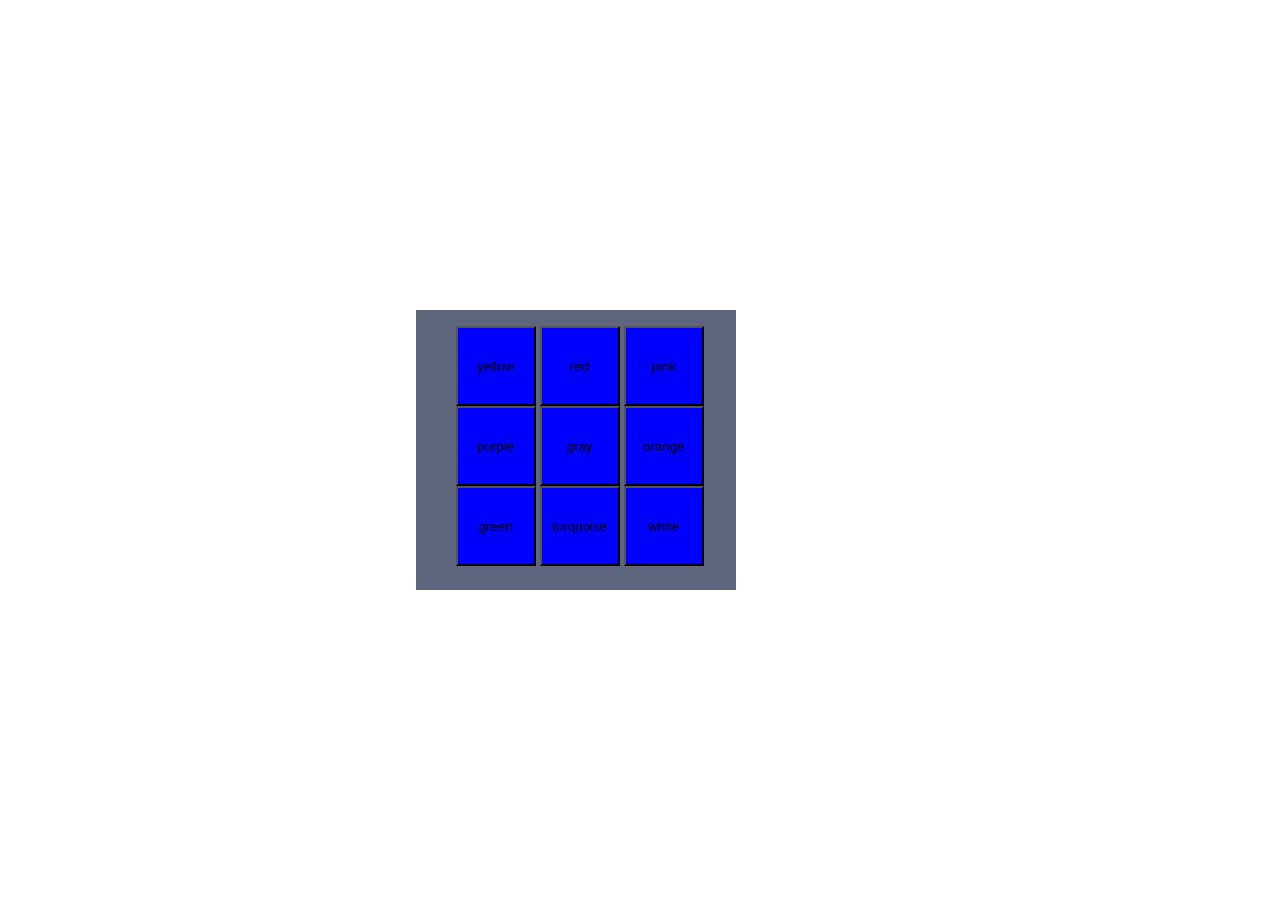
<file: changing boxes color/index.html>
<!DOCTYPE html>
<html lang="en">
<head>
    <meta charset="UTF-8">
    <meta name="viewport" content="width=device-width, initial-scale=1.0">
    <title>Boxes</title>
    <link rel="stylesheet" href="style.css">
</head>
<body>
    <container>
        <ul id="grid" class="change">
            <button>yellow</button>
            <button>red</button>
            <button>pink</button>
            <br>
            <button>purple</button>
            <button>gray</button>
            <button>orange</button>
            <br>
            <button>green</button>
            <button>turquoise</button>
            <button>white</button>
        </ul>
    </container>

    <script src="script.js"></script>
</body>
</html>
</file>
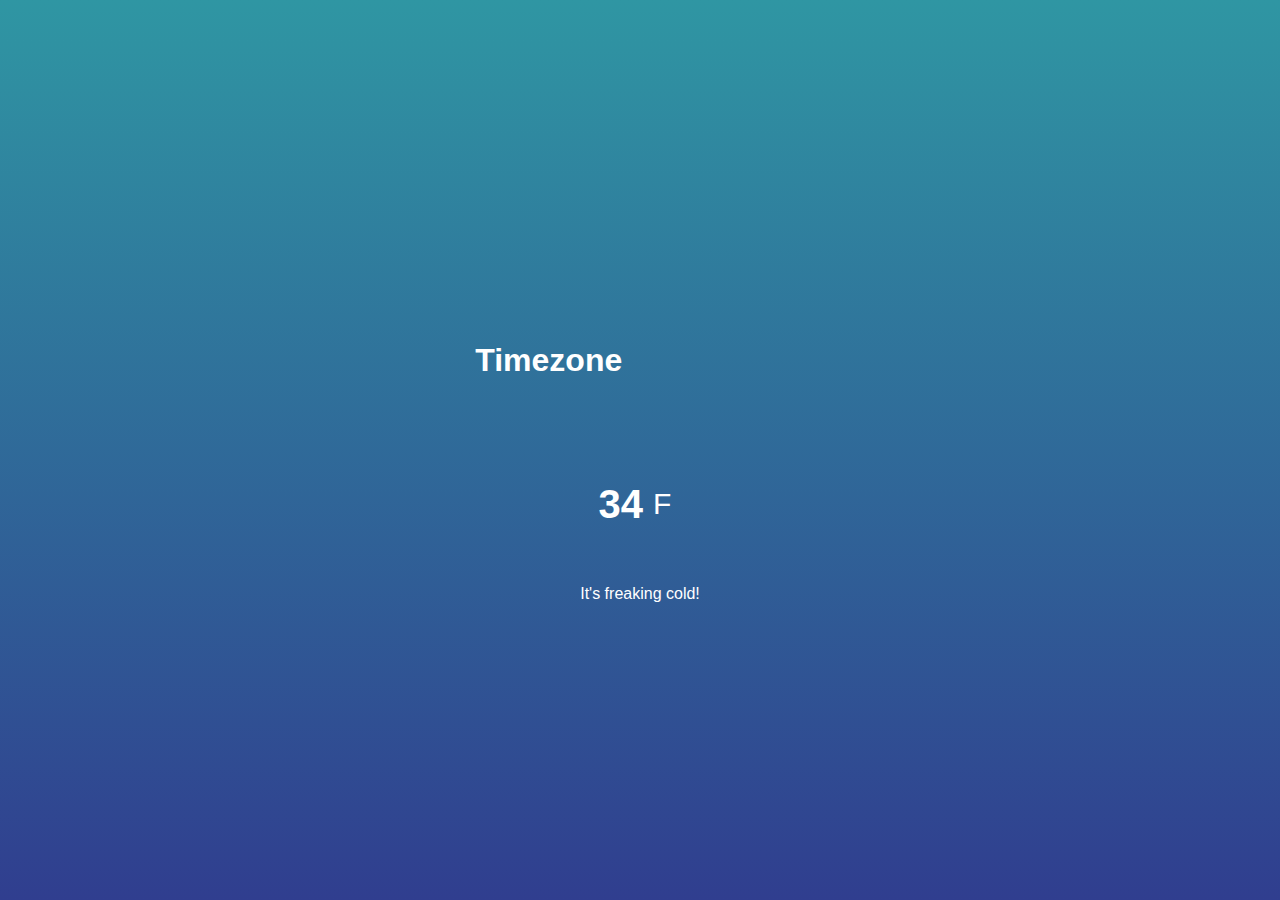
<file: exercise-1 Weather App/index.html>
<!DOCTYPE html>
<html lang="en">
<head>
    <meta charset="UTF-8">
    <meta name="viewport" content="width=device-width, initial-scale=1.0">
    <meta http-equiv="X-UA-Compatible" content="ie=edge">
    <link rel="stylesheet" href="style/style.css"/>
    <title>Weather</title>
</head>
<body>
<container>
<div class="location">
    <h1 class="location-timezone">Timezone</h1>
    <canvas class="icon" width="128" height="128"></canvas>   
</div>
<div class="temperature">
    <div class="degree-section">
    <h2 class="temperature-degree">34</h2>
    <span>F</span>
</div>
    <div class="temperature-description">It's freaking cold!</div>
</div>
</container>


    <script src="script.js"> </script>
    <script src="skycons.js"> </script>
</body>
</html>
</file>
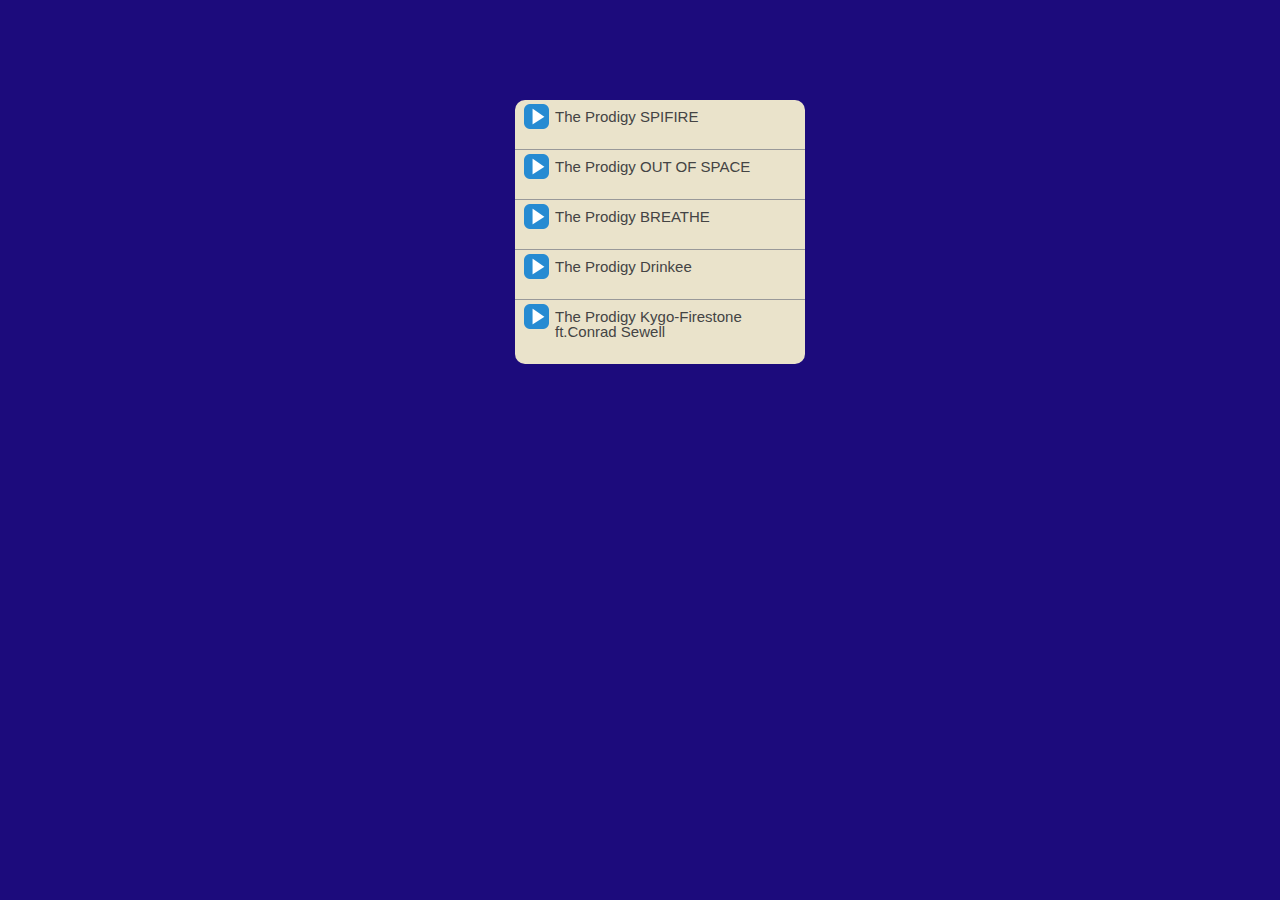
<file: Music Player/index.html>
<!DOCTYPE html>
<html lang="en">
<head>
    <meta charset="UTF-8">
    <meta name="viewport" content="width=device-width, initial-scale=1.0">
    <title>Music Player</title>
    <link rel="stylesheet" href="style.css">

</head>
<body>
    <ul class="player">
        <li data-src="audio/The Prodigy-Spitfire.mp3">The Prodigy SPIFIRE</li>
        <li data-src="audio/The Prodigy-Out Of Space.mp3">The Prodigy OUT OF SPACE</li>
        <li data-src="audio/The Prodigy-Breathe.mp3">The Prodigy BREATHE</li>
        <li data-src="audio/SOFI TUKKER-Drinkee.mp3">The Prodigy Drinkee</li>
        <li data-src="audio/Kygo-Firestone ft.Conrad Sewell.mp3">The Prodigy Kygo-Firestone ft.Conrad Sewell</li>
    </ul>
    <script src="script.js"></script>
</body>
</html>
</file>
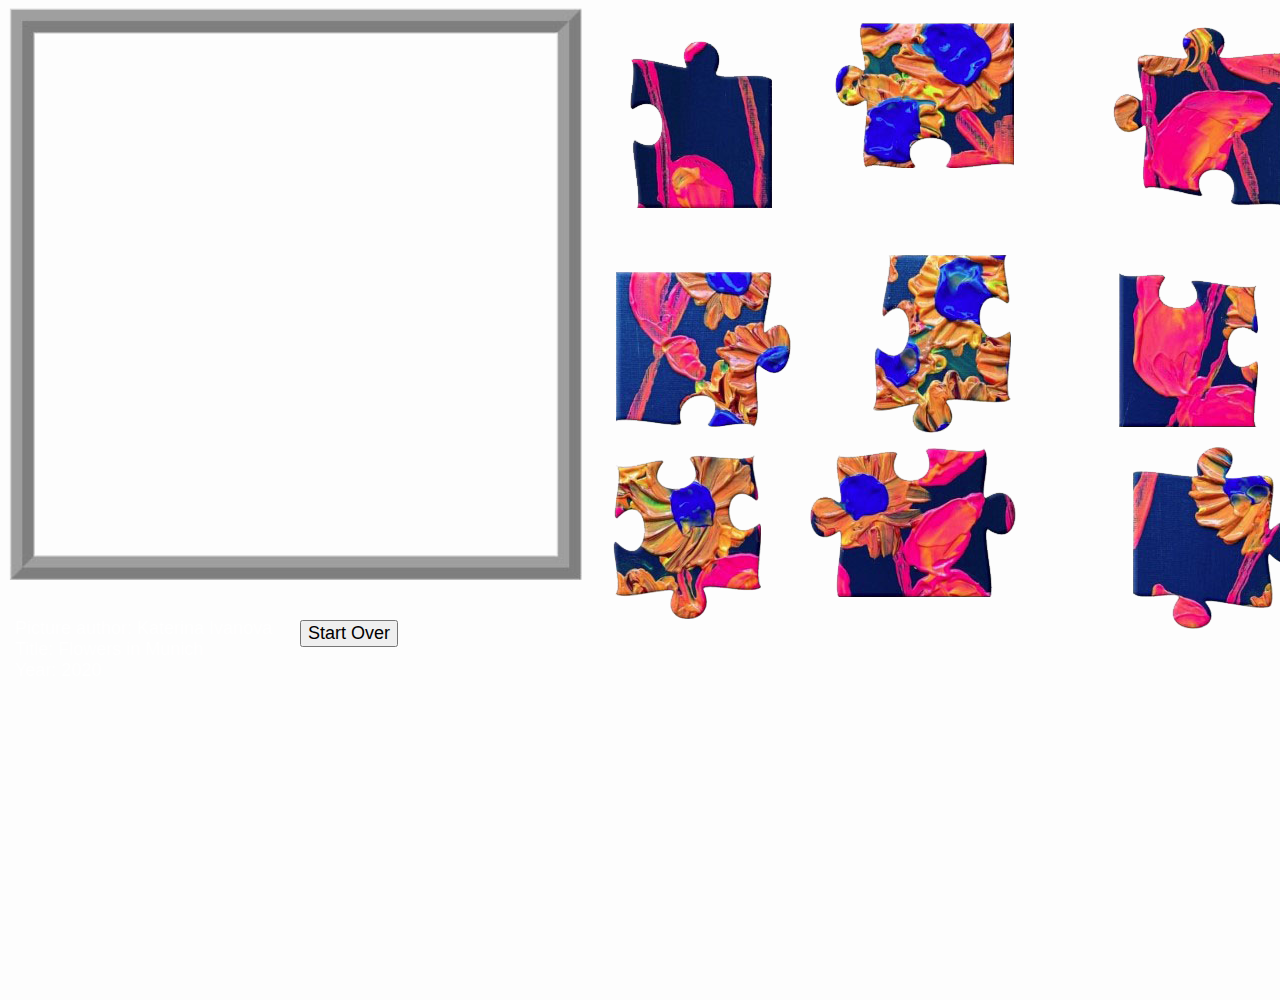
<file: puzzle_maker/index.html>
<!DOCTYPE html>
<html lang="en">
<head>
    <meta charset="UTF-8">
    <meta name="viewport" content="width=device-width, initial-scale=1.0">
    <meta name="apple-mobile-web-app-capable" content="yes">
    <title>Puzzle solver</title>
    <link rel="stylesheet" href="style.css">
    
</head>
<body>
    <img draggable="true" id="border" src= "images/border.svg" alt="" style="position: absolute; z-index: 5; width: 600px;">
    <img draggable="true" id="part1" src= "images/part1.svg" alt="" style="position: absolute; left: 600px; z-index: 5;">
    <img draggable="true" id="part2" src= "images/part2.svg" alt="" style="position: absolute; left: 800px; z-index: 5;">
    <img draggable="true" id="part3" src= "images/part3.svg" alt="" style="position: absolute; left: 1100px; z-index: 5;">
    <img draggable="true" id="part4" src= "images/part4.svg" alt="" style="position: absolute; left: 600px; top:250px; z-index: 6;">
    <img draggable="true" id="part5" src= "images/part5.svg" alt="" style="position: absolute; left: 850px; top:230px; z-index: 6;">
    <img draggable="true" id="part6" src= "images/part6.svg" alt="" style="position: absolute; left: 1100px; top:250px; z-index: 6;">
    <img draggable="true" id="part7" src= "images/part7.svg" alt="" style="position: absolute; left: 600px; top:430px; z-index: 6;">
    <img draggable="true" id="part8" src= "images/part8.svg" alt="" style="position: absolute; left: 800px; top:430px; z-index: 6;">
    <img draggable="true" id="part9" src= "images/part9.svg" alt="" style="position: absolute; left: 1100px; top:430px; z-index: 6;">
    <p><a href="https://www.etsy.com/shop/ARTDesignKaterina">Picture author: Katerina Ivanova<br>Title: Flowers in Munich<br>Year: 2020</a></p>
    <button>Start Over</button>
    <script src="script.js"></script>
</body>
</html>
</file>
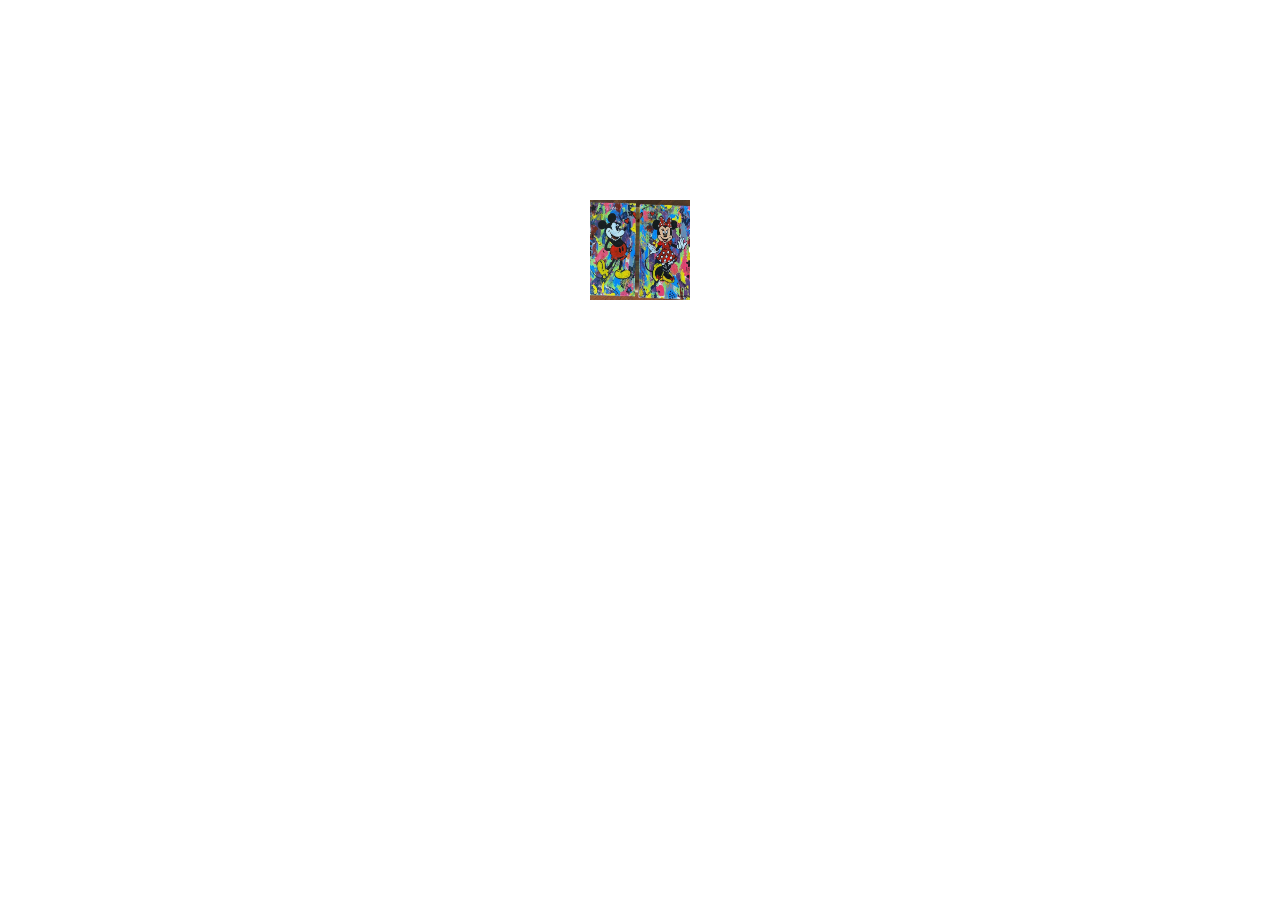
<file: Spinner/index.html>
<!DOCTYPE html>
<html lang="en">
<head>
    <meta charset="UTF-8">
    <meta name="viewport" content="width=device-width, initial-scale=1.0">
    <title>Document</title>
    <link rel="stylesheet" href="style.css">
</head>
<body>
    <img class="preview" src="image/picture9.jpg" alt="Mickey and Minney world">
    <div class="overlay"></div>
    <script src="script.js"></script>
</body>
</html>
</file>
<file: changing boxes color/style.css>
*{
    box-sizing: border-box;
	/* margin: 0 auto;
	padding: 0;
    font-family: 'Harabara Bold', Arial, sans-serif;
    font-weight:normal;
    font-style:normal; */

}

container{
    background-color: rgb(93, 102, 124);
    width: 320px;
    height: 280px;
    position: absolute;
    left: 45%;
    top: 50%;
    transform: translate(-50%, -50%);

}
button{
    width: 80px;
    height: 80px;
    position: relative;
    padding: 2px;
    background-color: blue;
    cursor: pointer;
}
</file>
<file: exercise-1 Weather App/style/style.css>
*{
    margin: 0;
    padding: 0;
    box-sizing: border-box;
}

container{
    height: 100vh;
    display: flex;
    justify-content: center;
    flex-direction: column;
    align-items: center; 
    background: linear-gradient(rgb(47, 150, 163), rgb(48, 62, 143));
    font-family: sans-serif;
    color: white
}

.location, .temperature {
    height: 20vh;
    width: 30%;
    display: flex;
    justify-content: space-around;
    align-items: center;
}
.temperature{
    flex-direction: column;
}
.degree-section{
    display: flex;
    align-items: center;
    cursor: pointer;
}
.degree-section span {
    margin: 10px;
    font-size: 30px;
}
.degree-section h2 {
    font-size: 40px;
}
</file>
<file: Music Player/style.css>
body {
	font: normal 15px/15px Arial;
	background: #1c0b7c;
}

ul.player {
    width: 290px;
	margin: 0 auto;
	margin-top: 100px;
	list-style: none;
}

ul.player li {
	border-bottom: 1px solid #999;
	color: #444;
	padding: 9px 5px 25px 40px;
	background: url(images/media_btn.png) no-repeat 8px 7px;
	background-color: #EAE3CB;
	background-position: 9px 4px;
	cursor: pointer;
}

ul.player li:first-child {
    border-top-left-radius: 10px;
	border-top-right-radius: 10px;
	border-top: none;
}

ul.player li:last-child {
	border-bottom-left-radius: 10px;
	border-bottom-right-radius: 10px;
	border-bottom: none;
}

ul.player li:hover {
	background-color: #475B62;
	color: rgba(252, 244, 220, 0.664);
}

ul.player li#playing {
	background: url(images/media_play_btn.png) no-repeat 8px 7px;
	background-color: #FCF4DC;
	color: #2176C7;
	font-weight: bold;
	background-position: 9px 4px;
}

ul.player li#paused {
	background: url(images/media_pause_btn.png) no-repeat 8px 7px;
	background-color: #666;
	color: #FFF;
	font-weight: bold;
	background-position: 9px 4px;
}
</file>
<file: puzzle_maker/style.css>
body{
    background: rgba(252, 252, 252, 0.596);
    margin: 0;
    padding: 0;
    width: 1000px;
    height: 1000px;
}

[draggable]{
    cursor: move;
}

p{
    font-family: Arial, Helvetica, sans-serif;
    font-size: large;
    font-weight: 100;
    position: absolute;
    top: 600px;
    left: 15px;
}

p a {
    
    color: rgb(255, 255, 255);
    text-decoration: none;

}

button{
    font-family: Arial, Helvetica, sans-serif;
    font-size: large;
    font-weight: 100;
    position: absolute;
    top: 620px;
    left: 300px;
}
</file>
<file: Spinner/style.css>
body 
{
    background: url('https://images.pexels.com/photos/255379/pexels-photo-255379.jpeg?auto=compress&cs=tinysrgb&dpr=1&w=1600') repeat;
}

img.preview{
    width: 100px;
    height: 100px;
    display: block;
    margin: 0 auto;
    margin-top: 200px;
    cursor: pointer;
}

.overlay{
    display: none;
    top: 0;
    left: 0;
    position: absolute;
    width: 100%;
    height: 100%;
    background-color: rgba(0, 0, 0, 0.7);
    z-index: 5000;
}

.overlay img.bgImg {

    display: block;
    margin: 0 auto;
    max-width: 100%;
    max-height: 100%;
}

.overlay img.spinner {
    display: block;
    position: absolute;
    top: 40%;
    left: 50%;
    max-width: 10%;
    max-height: 10%; 
}
</file>
